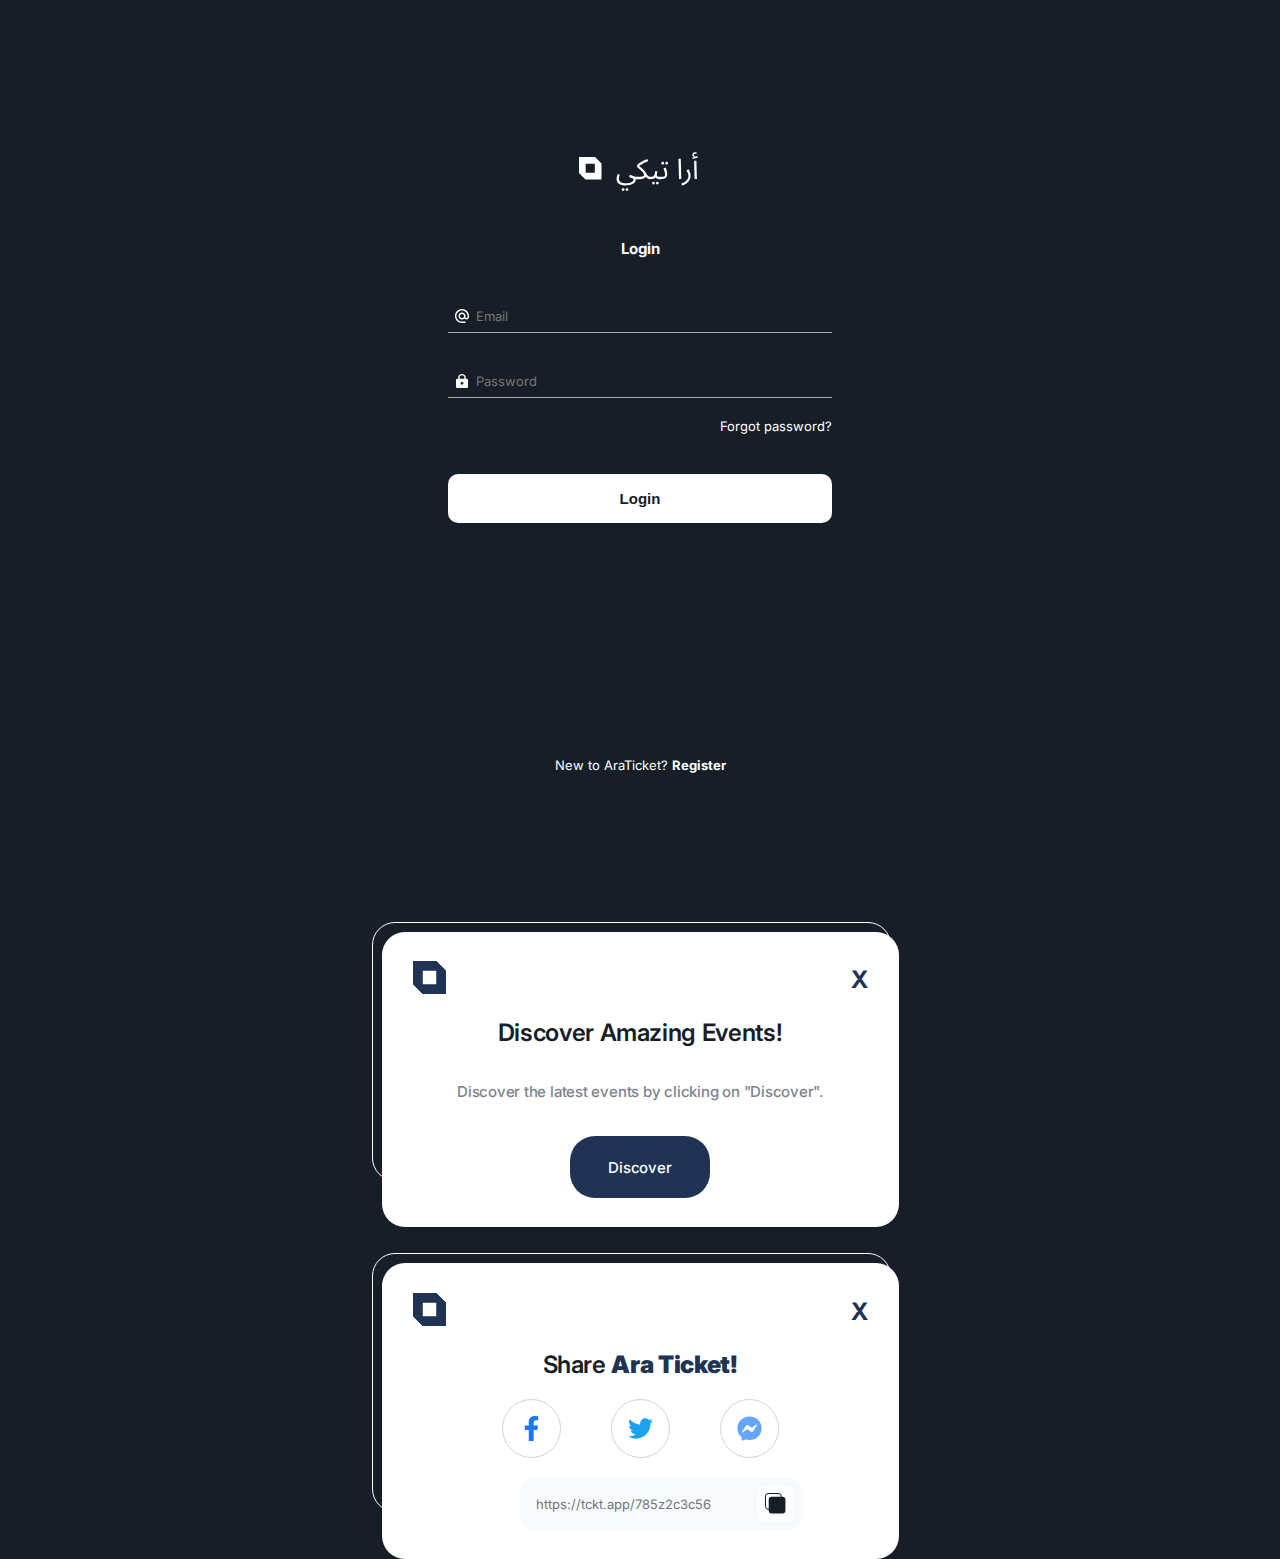
<file: login.html>
<!DOCTYPE html>
<html lang="en">
<head>
    <meta charset="UTF-8">
    <meta http-equiv="X-UA-Compatible" content="IE=edge">
    <meta name="viewport" content="width=device-width, initial-scale=1.0">
    <title>Home</title>
    <link rel="stylesheet" href="global.css">
    <link rel="stylesheet" href="login.css">
</head>
<body>
    <div class="body-login">
        <form action="">
            <img src="images/logo.svg" alt="" class="logo"/>
            <h1>Login</h1>
            <div class="row">
                <label><img src="images/email.svg" alt=""></label>
                <input type="text" placeholder="Email">
            </div>
            <div class="row">
                <label><img src="images/password.svg" alt=""></label>
                <input type="text" placeholder="Password">
            </div>
            <div class="forgot-password">
                <a href="#">Forgot password?</a>
            </div>
            <button type="submit">Login</button>
        </form>
    </div>

    <div class="register">
        <a href="register.html">
            <span>New to AraTicket?</span> <strong>Register</strong>
        </a>
    </div>

    <div class="popups">
        <div class="single-popup">            
            <div class="border-behind"></div>
            <div class="popup-header">
                <div class="logo">
                    <img src="images/logo-icon.svg" alt="logo">
                </div>
                <div class="X">
                    X
                </div>
            </div>
            <h3>Discover Amazing Events!</h3>
            <p>Discover the latest events by clicking on "Discover".</p>
            <div class="discover-group">
                <a href="" class="button">Discover</a>
            </div>    
        </div>

        <div class="single-popup">            
            <div class="border-behind"></div>
            <div class="popup-header">
                <div class="logo">
                    <img src="images/logo-icon.svg" alt="logo">
                </div>
                <div class="X">
                    X
                </div>
            </div>

            <h3>Share <span class="AraTicket">Ara Ticket!</span></h3>
            <div class="social-media-group">
                <a>
                    <img src="images/facebook-f.svg" alt="facebook">
                </a>
                <a>
                    <img src="images/twitter.svg" alt="facebook">
                </a>
                <a>
                    <img src="images/facebook-messenger.svg" alt="facebook">
                </a>
            </div>
            <div class="copy-url">
                <input type="text" name="referral" id="ref" placeholder="https://tckt.app/785z2c3c56" readonly><a href="#" class="button-copy"><img src="images/copy-url.svg" class="unhovered" alt="copy url"><img src="images/copy-url-hoverd.svg" class="hovered" alt="copy url"></a>
            </div>
        </div>
    </div>
</body>
</html>
</file>
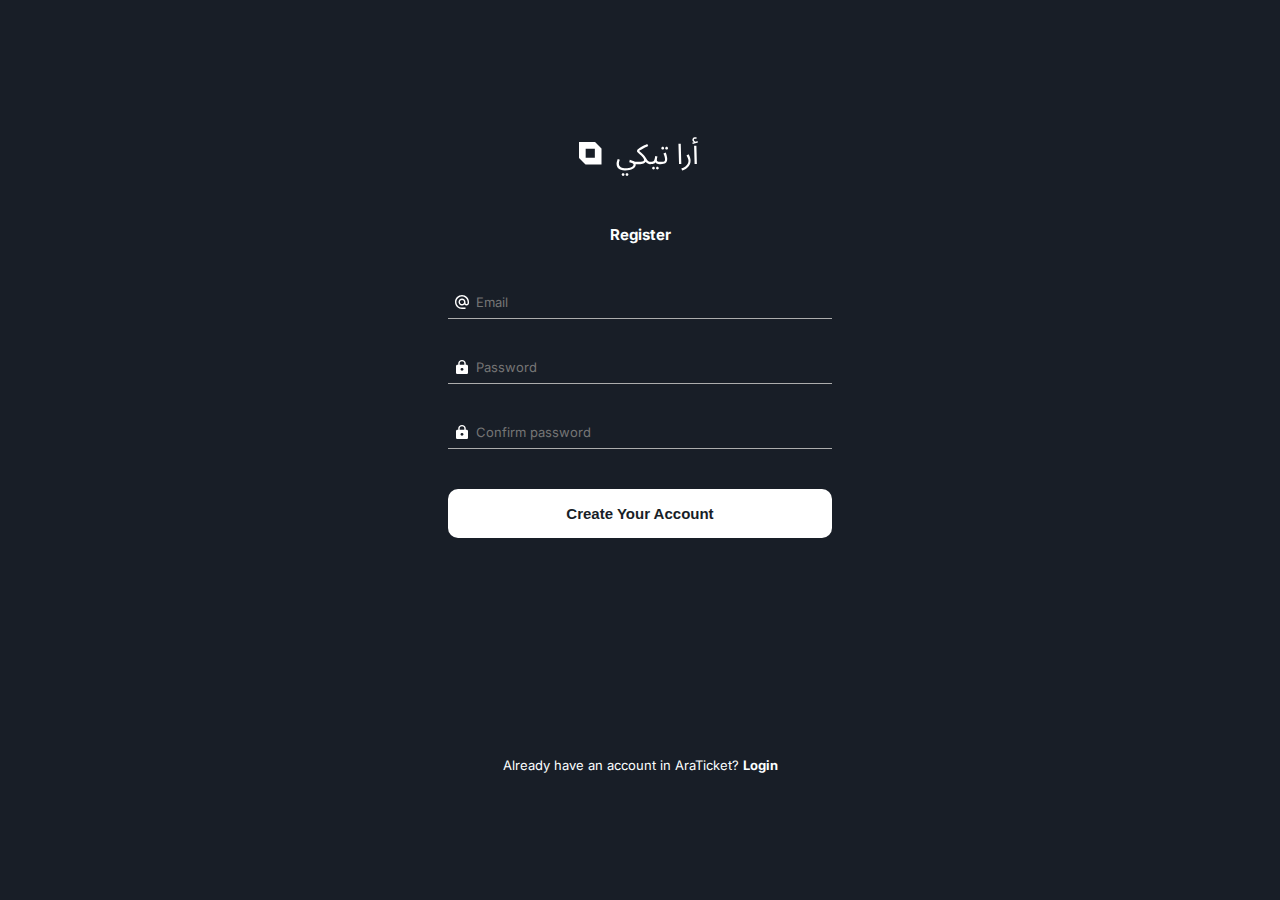
<file: register.html>
<!DOCTYPE html>
<html lang="en">
<head>
    <meta charset="UTF-8">
    <meta http-equiv="X-UA-Compatible" content="IE=edge">
    <meta name="viewport" content="width=device-width, initial-scale=1.0">
    <title>Home</title>
    <link rel="stylesheet" href="global.css">
    <link rel="stylesheet" href="register.css">
</head>
<body>
    <div class="body-register">
        <form action="">
            <img src="images/logo.svg" alt="" class="logo"/>
            <h1>Register</h1>
            <div class="row">
                <label><img src="images/email.svg" alt=""></label>
                <input type="text" placeholder="Email">
            </div>
            <div class="row">
                <label><img src="images/password.svg" alt=""></label>
                <input type="text" placeholder="Password">
            </div>
            <div class="row">
                <label><img src="images/password.svg" alt=""></label>
                <input type="text" placeholder="Confirm password">
            </div>
            <button type="submit">Create Your Account</button>
        </form>
    </div>

    <div class="register">
        <a href="login.html">
            <span>Already have an account in AraTicket?</span> <strong>Login</strong>
        </a>
    </div>
</body>
</html>
</file>
<file: global.css>
@import url("https://fonts.googleapis.com/css2?family=Inter:wght@100;200;300;400;500;600;700;800;900&display=swap");
:root {
  --color-theme: #203354;
  --color-theme-secondary: #DCE5F4;
  --color-theme-light: #F6FAFD;
  --color-primary: #ee6352;
  --color-secondary: #181E27;
  --color-grey: #ECECEC;
  --color-black: #292D3;
  --color-white: #FCFFFF;
  --color-true-white: white;
  --color-extra-lighter: #D3D3D3;
  --color-lighter: #ADADAD;
  --color-light: #7E838F;
  --color-green: #388A41;
  --bg-color-popups: #FFFFFF;
  --font-primary: 'Inter', sans-serif;
  --sz-large: 24px;
  --sz-big: 15px;
  --sz-small: 13px;
  --sz-extra-small: 10px;
  --sz-under-medium: 15px;
  --padding-body: 20px;
  --padding-body-lg: 40px;
  --border-radius-normal: 10px;
  --border-radius-round: 25px;
  --card-width: 240px;
}

html {
  -webkit-box-sizing: border-box;
          box-sizing: border-box;
}

*::after, *::before {
  -webkit-box-sizing: border-box;
          box-sizing: border-box;
}

body {
  padding: 0;
  margin: 0;
}

header {
  padding: .8rem 1.8rem;
  background: #fff;
}

/* ------------------------------------
            Footer
------------------------------------*/
footer {
  border-top: 0.5px solid var(--color-lighter);
  padding: 30px;
  font-family: var(--font-primary);
  color: var(--color-lighter);
  text-align: center;
  font-weight: 400;
  font-size: var(--sz-extra-small);
}
/*# sourceMappingURL=global.css.map */
</file>
<file: login.css>
html, body {
  margin: 0;
  background: var(--color-secondary);
  height: 100%;
}

.body-login {
  display: -webkit-box;
  display: -ms-flexbox;
  display: flex;
  -webkit-box-orient: vertical;
  -webkit-box-direction: reverse;
      -ms-flex-direction: column-reverse;
          flex-direction: column-reverse;
  height: 70%;
  -webkit-box-align: center;
      -ms-flex-align: center;
          align-items: center;
  -webkit-box-pack: center;
      -ms-flex-pack: center;
          justify-content: center;
}

.body-login .logo {
  padding: 2.8rem 0;
}

form {
  text-align: center;
  font-family: var(--font-primary);
  padding: var(--padding-body);
}

form h1 {
  margin: 0;
  padding: 0;
  margin-bottom: 50px;
  font-size: var(--sz-big);
  color: var(--color-white);
}

form .row {
  display: -webkit-box;
  display: -ms-flexbox;
  display: flex;
  -webkit-box-align: start;
      -ms-flex-align: start;
          align-items: flex-start;
  -ms-flex-line-pack: center;
      align-content: center;
  border-bottom: 0.5px solid var(--color-lighter);
  font-size: var(--sz-under-medium);
  margin-top: 40px;
  padding-bottom: 5px;
}

form .row label {
  width: 30px;
}

form .row input {
  width: 100%;
  font-family: var(--font-primary);
  background: transparent;
  border: none;
  outline: none;
  font-size: var(--sz-small);
  color: var(--color-white);
  padding: 0;
  margin: 0;
}

form .forgot-password {
  display: -webkit-box;
  display: -ms-flexbox;
  display: flex;
  -webkit-box-orient: horizontal;
  -webkit-box-direction: reverse;
      -ms-flex-direction: row-reverse;
          flex-direction: row-reverse;
  margin-top: 20px;
}

form .forgot-password a {
  text-decoration: none;
  color: var(--color-white);
  font-size: var(--sz-small);
}

form button {
  color: var(--color-secondary);
  background-color: var(--color-true-white);
  border-radius: var(--border-radius-normal);
  width: 100%;
  font-weight: 600;
  padding: 1rem;
  margin-top: 40px;
  font-size: var(--sz-under-medium);
  border: none;
  -webkit-transition: .5s ease;
  transition: .5s ease;
}

form button:hover {
  color: var(--color-theme);
  background-color: var(--color-theme-secondary);
  -webkit-transition: .5s ease;
  transition: .5s ease;
}

.register {
  width: 100%;
  height: 30%;
  -webkit-box-align: center;
      -ms-flex-align: center;
          align-items: center;
  display: -webkit-box;
  display: -ms-flexbox;
  display: flex;
  -webkit-box-pack: center;
      -ms-flex-pack: center;
          justify-content: center;
}

.register a {
  text-decoration: none;
  font-family: var(--font-primary);
  color: var(--color-white);
  font-size: var(--sz-small);
}

/* media screen */
@media screen and (min-width: 640px) {
  .body-login form {
    text-align: center;
    width: 30%;
  }
}

/* pop up styling */
.popups {
  display: -webkit-box;
  display: -ms-flexbox;
  display: flex;
  -webkit-box-pack: center;
      -ms-flex-pack: center;
          justify-content: center;
  -webkit-box-align: center;
      -ms-flex-align: center;
          align-items: center;
  -webkit-box-orient: vertical;
  -webkit-box-direction: normal;
      -ms-flex-direction: column;
          flex-direction: column;
  gap: 36px;
  margin: 2rem 0;
}

.popups .single-popup {
  position: relative;
  display: -webkit-box;
  display: -ms-flexbox;
  display: flex;
  -webkit-box-orient: vertical;
  -webkit-box-direction: normal;
      -ms-flex-direction: column;
          flex-direction: column;
  -webkit-box-pack: center;
      -ms-flex-pack: center;
          justify-content: center;
  -webkit-box-align: center;
      -ms-flex-align: center;
          align-items: center;
  width: 517px;
  height: 257px;
  background-color: #fff;
  border-radius: 23px;
  gap: 20px;
  padding: 1.2rem 0;
  /* social media popup */
}

.popups .single-popup .popup-header {
  display: -webkit-box;
  display: -ms-flexbox;
  display: flex;
  width: 100%;
  -webkit-box-pack: justify;
      -ms-flex-pack: justify;
          justify-content: space-between;
  -webkit-box-align: center;
      -ms-flex-align: center;
          align-items: center;
  width: 88%;
}

.popups .single-popup h3 {
  font-family: var(--font-primary);
  font-style: normal;
  font-weight: 600;
  font-size: var(--sz-large);
  text-align: center;
  letter-spacing: -0.015em;
  color: var(--color-secondary);
  margin: 0;
}

.popups .single-popup h3 span {
  font-family: var(--font-primary);
  font-size: var(--sz-large);
  font-weight: 900;
  letter-spacing: -0.015em;
  color: var(--color-theme);
}

.popups .single-popup .X {
  font-family: var(--font-primary);
  font-size: var(--sz-large);
  font-weight: 700;
  letter-spacing: -0.015em;
  color: var(--color-theme);
}

.popups .single-popup .border-behind {
  font-family: var(--font-primary);
  width: 100%;
  height: 257px;
  z-index: -1;
  border: solid 1px var(--color-white);
  border-radius: 23px;
  position: absolute;
  top: -10px;
  left: -10px;
}

.popups .single-popup p {
  font-family: var(--font-primary);
  font-weight: 500;
  font-size: var(--sz-big);
  letter-spacing: -0.015em;
  color: var(--color-light);
}

.popups .single-popup .discover-group {
  display: -webkit-box;
  display: -ms-flexbox;
  display: flex;
}

.popups .single-popup .discover-group .button {
  padding: 1.35rem 2.4rem;
  border-radius: 25px;
  background: var(--color-theme);
  font-family: var(--font-primary);
  font-weight: 500;
  font-size: var(--sz-big);
  letter-spacing: -0.015em;
  color: var(--color-white);
  border: none;
  -webkit-transition: .5s ease;
  transition: .5s ease;
  text-decoration: none;
}

.popups .single-popup .discover-group .button:hover {
  background-color: var(--color-extra-lighter);
  color: var(--color-theme);
  -webkit-transition: .5s ease;
  transition: .5s ease;
}

.popups .single-popup .social-media-group {
  display: -webkit-box;
  display: -ms-flexbox;
  display: flex;
  -webkit-box-orient: horizontal;
  -webkit-box-direction: normal;
      -ms-flex-direction: row;
          flex-direction: row;
  gap: 50px;
}

.popups .single-popup .social-media-group a {
  padding: 1rem;
  border: 1px solid var(--color-extra-lighter);
  display: -webkit-box;
  display: -ms-flexbox;
  display: flex;
  -webkit-box-pack: center;
      -ms-flex-pack: center;
          justify-content: center;
  -webkit-box-align: center;
      -ms-flex-align: center;
          align-items: center;
  border-radius: 50%;
  -webkit-transition: .5s ease;
  transition: .5s ease;
}

.popups .single-popup .social-media-group a:hover {
  -webkit-transition: .5s ease;
  transition: .5s ease;
  background-color: var(--color-theme);
}

.popups .single-popup .hovered {
  display: none;
}

.popups .single-popup .copy-url {
  display: -webkit-box;
  display: -ms-flexbox;
  display: flex;
  -webkit-box-align: center;
      -ms-flex-align: center;
          align-items: center;
  width: 240px;
}

.popups .single-popup .copy-url input {
  padding: 0 4rem 0 1rem;
  height: 52px;
  background: #F6FAFD;
  border-radius: 16px;
  outline: none;
  border: none;
  font-family: var(--font-primary);
  font-size: var(--sz-small);
  font-weight: 400;
  -webkit-transition: .5s ease;
  transition: .5s ease;
}

.popups .single-popup .copy-url input::-webkit-input-placeholder {
  -webkit-transition: .5s ease;
  transition: .5s ease;
}

.popups .single-popup .copy-url input:-ms-input-placeholder {
  -webkit-transition: .5s ease;
  transition: .5s ease;
}

.popups .single-popup .copy-url input::-ms-input-placeholder {
  -webkit-transition: .5s ease;
  transition: .5s ease;
}

.popups .single-popup .copy-url input::placeholder {
  -webkit-transition: .5s ease;
  transition: .5s ease;
}

.popups .single-popup .copy-url input:hover {
  background-color: var(--color-extra-lighter);
  -webkit-transition: .5s ease;
  transition: .5s ease;
}

.popups .single-popup .copy-url input:hover::-webkit-input-placeholder {
  color: var(--color-theme);
}

.popups .single-popup .copy-url input:hover:-ms-input-placeholder {
  color: var(--color-theme);
}

.popups .single-popup .copy-url input:hover::-ms-input-placeholder {
  color: var(--color-theme);
}

.popups .single-popup .copy-url input:hover::placeholder {
  color: var(--color-theme);
}

.popups .single-popup .copy-url .button-copy {
  display: -webkit-box;
  display: -ms-flexbox;
  display: flex;
  -webkit-box-pack: center;
      -ms-flex-pack: center;
          justify-content: center;
  -webkit-box-align: center;
      -ms-flex-align: center;
          align-items: center;
  width: 39px;
  height: 37.14px;
  padding: 0 .5rem;
  background: var(--color-white);
  border-radius: 6px;
  margin-left: -45px;
  -webkit-transition: .5s ease;
  transition: .5s ease;
}

.popups .single-popup .copy-url .button-copy img {
  color: #fff;
}

.popups .single-popup .copy-url .button-copy:hover {
  background-color: var(--color-theme);
  -webkit-transition: .5s ease;
  transition: .5s ease;
}

.popups .single-popup .copy-url .button-copy:hover .unhovered {
  display: none;
}

.popups .single-popup .copy-url .button-copy:hover .hovered {
  display: block;
}
/*# sourceMappingURL=login.css.map */
</file>
<file: register.css>
html, body {
  margin: 0;
  background: var(--color-secondary);
  height: 100%;
}

.body-register {
  display: -webkit-box;
  display: -ms-flexbox;
  display: flex;
  -webkit-box-orient: vertical;
  -webkit-box-direction: reverse;
      -ms-flex-direction: column-reverse;
          flex-direction: column-reverse;
  height: 70%;
}

.body-register .logo {
  padding: 2.8rem 0;
}

form {
  text-align: center;
  font-family: var(--font-primary);
  padding: var(--padding-body);
}

form h1 {
  margin: 0;
  padding: 0;
  margin-bottom: 50px;
  font-size: var(--sz-big);
  color: var(--color-white);
}

form .row {
  display: -webkit-box;
  display: -ms-flexbox;
  display: flex;
  -webkit-box-align: start;
      -ms-flex-align: start;
          align-items: flex-start;
  -ms-flex-line-pack: center;
      align-content: center;
  border-bottom: 0.5px solid var(--color-lighter);
  font-size: var(--sz-under-medium);
  margin-top: 40px;
  padding-bottom: 5px;
}

form .row label {
  width: 30px;
}

form .row input {
  width: 100%;
  font-family: var(--font-primary);
  background: transparent;
  border: none;
  outline: none;
  font-size: var(--sz-small);
  color: var(--color-white);
  padding: 0;
  margin: 0;
}

form button {
  color: var(--color-secondary);
  background-color: var(--color-true-white);
  border-radius: var(--border-radius-normal);
  width: 100%;
  font-weight: 600;
  padding: 1rem;
  margin-top: 40px;
  font-size: var(--sz-under-medium);
  border: none;
  -webkit-transition: .5s ease;
  transition: .5s ease;
}

form button:hover {
  color: var(--color-theme);
  background-color: var(--color-theme-secondary);
  -webkit-transition: .5s ease;
  transition: .5s ease;
}

.register {
  width: 100%;
  height: 30%;
  -webkit-box-align: center;
      -ms-flex-align: center;
          align-items: center;
  display: -webkit-box;
  display: -ms-flexbox;
  display: flex;
  -webkit-box-pack: center;
      -ms-flex-pack: center;
          justify-content: center;
}

.register a {
  text-decoration: none;
  font-family: var(--font-primary);
  color: var(--color-white);
  font-size: var(--sz-small);
}

/* media screen */
@media screen and (min-width: 640px) {
  .body-register {
    display: -webkit-box;
    display: -ms-flexbox;
    display: flex;
    -webkit-box-pack: center;
        -ms-flex-pack: center;
            justify-content: center;
    -webkit-box-align: center;
        -ms-flex-align: center;
            align-items: center;
  }
  .body-register .logo {
    padding: 2.8rem 0;
  }
  .body-register form {
    text-align: center;
    width: 30%;
  }
}
/*# sourceMappingURL=register.css.map */
</file>
